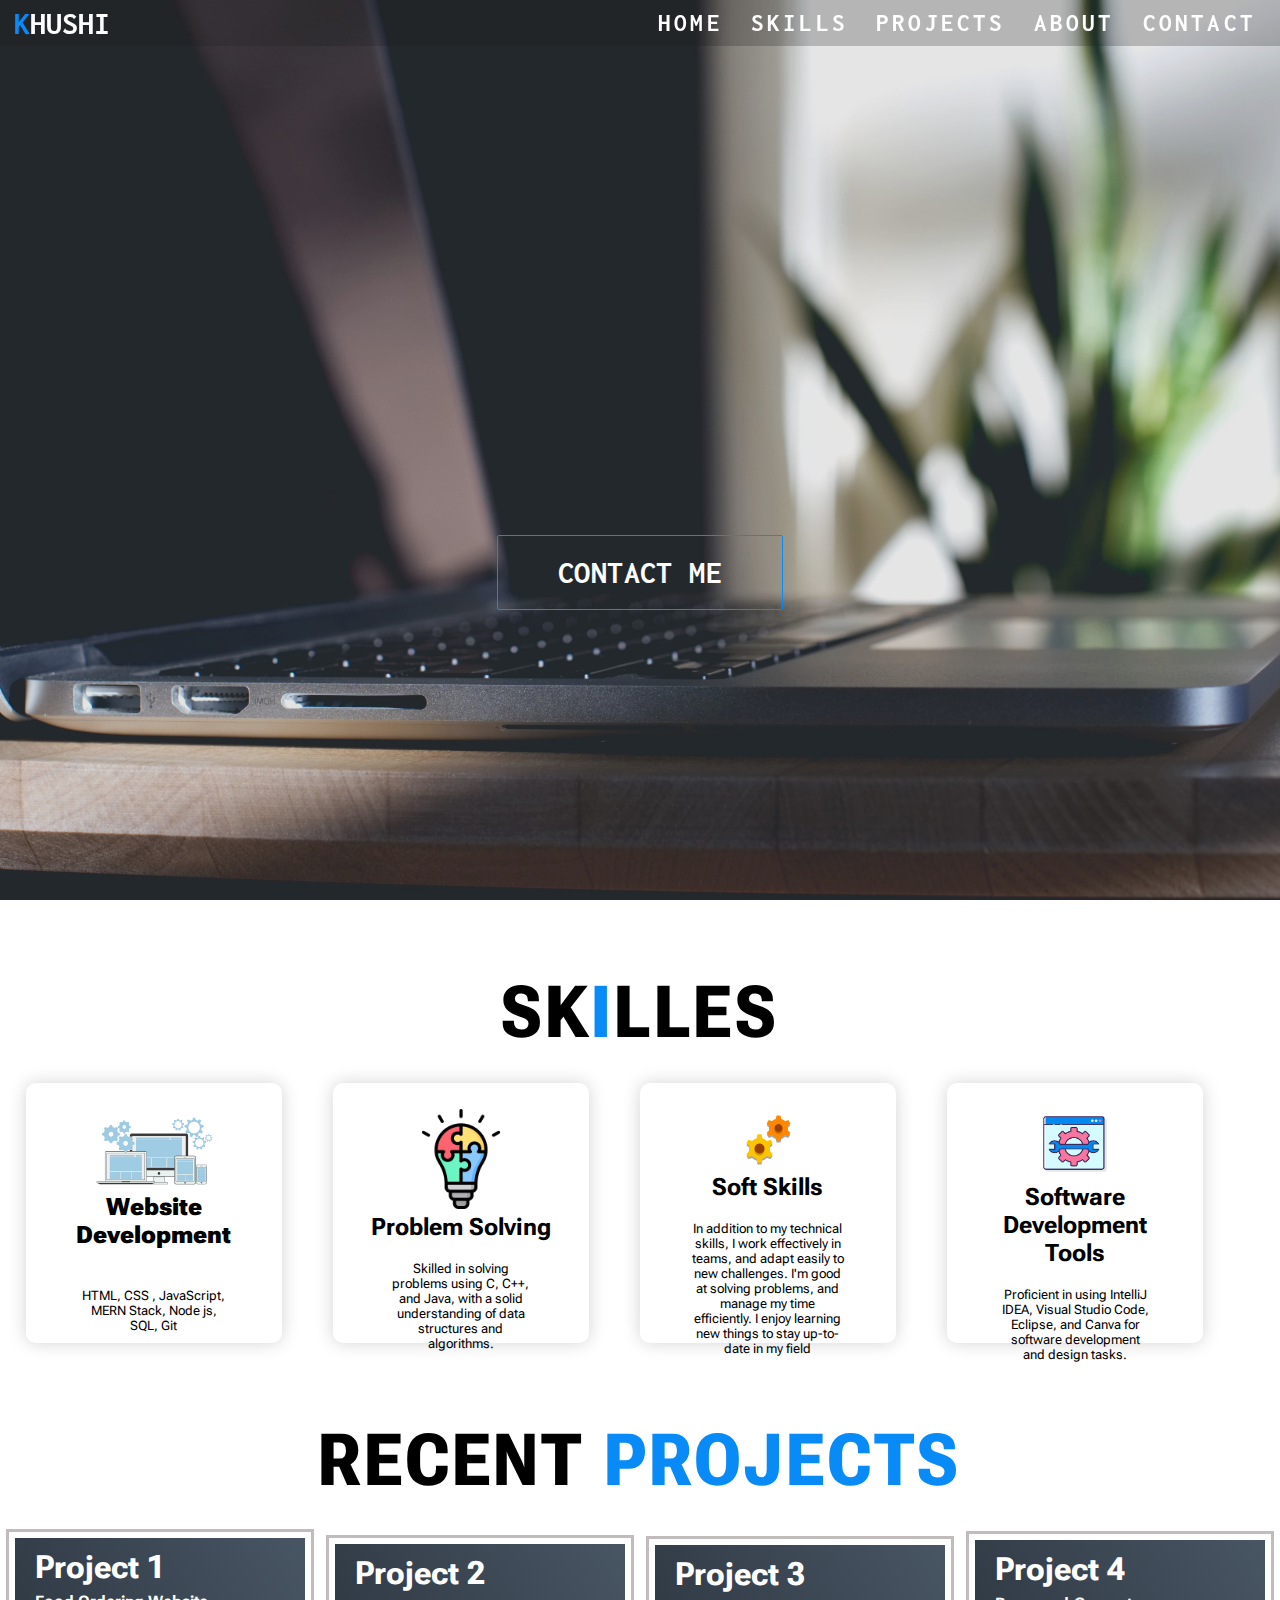
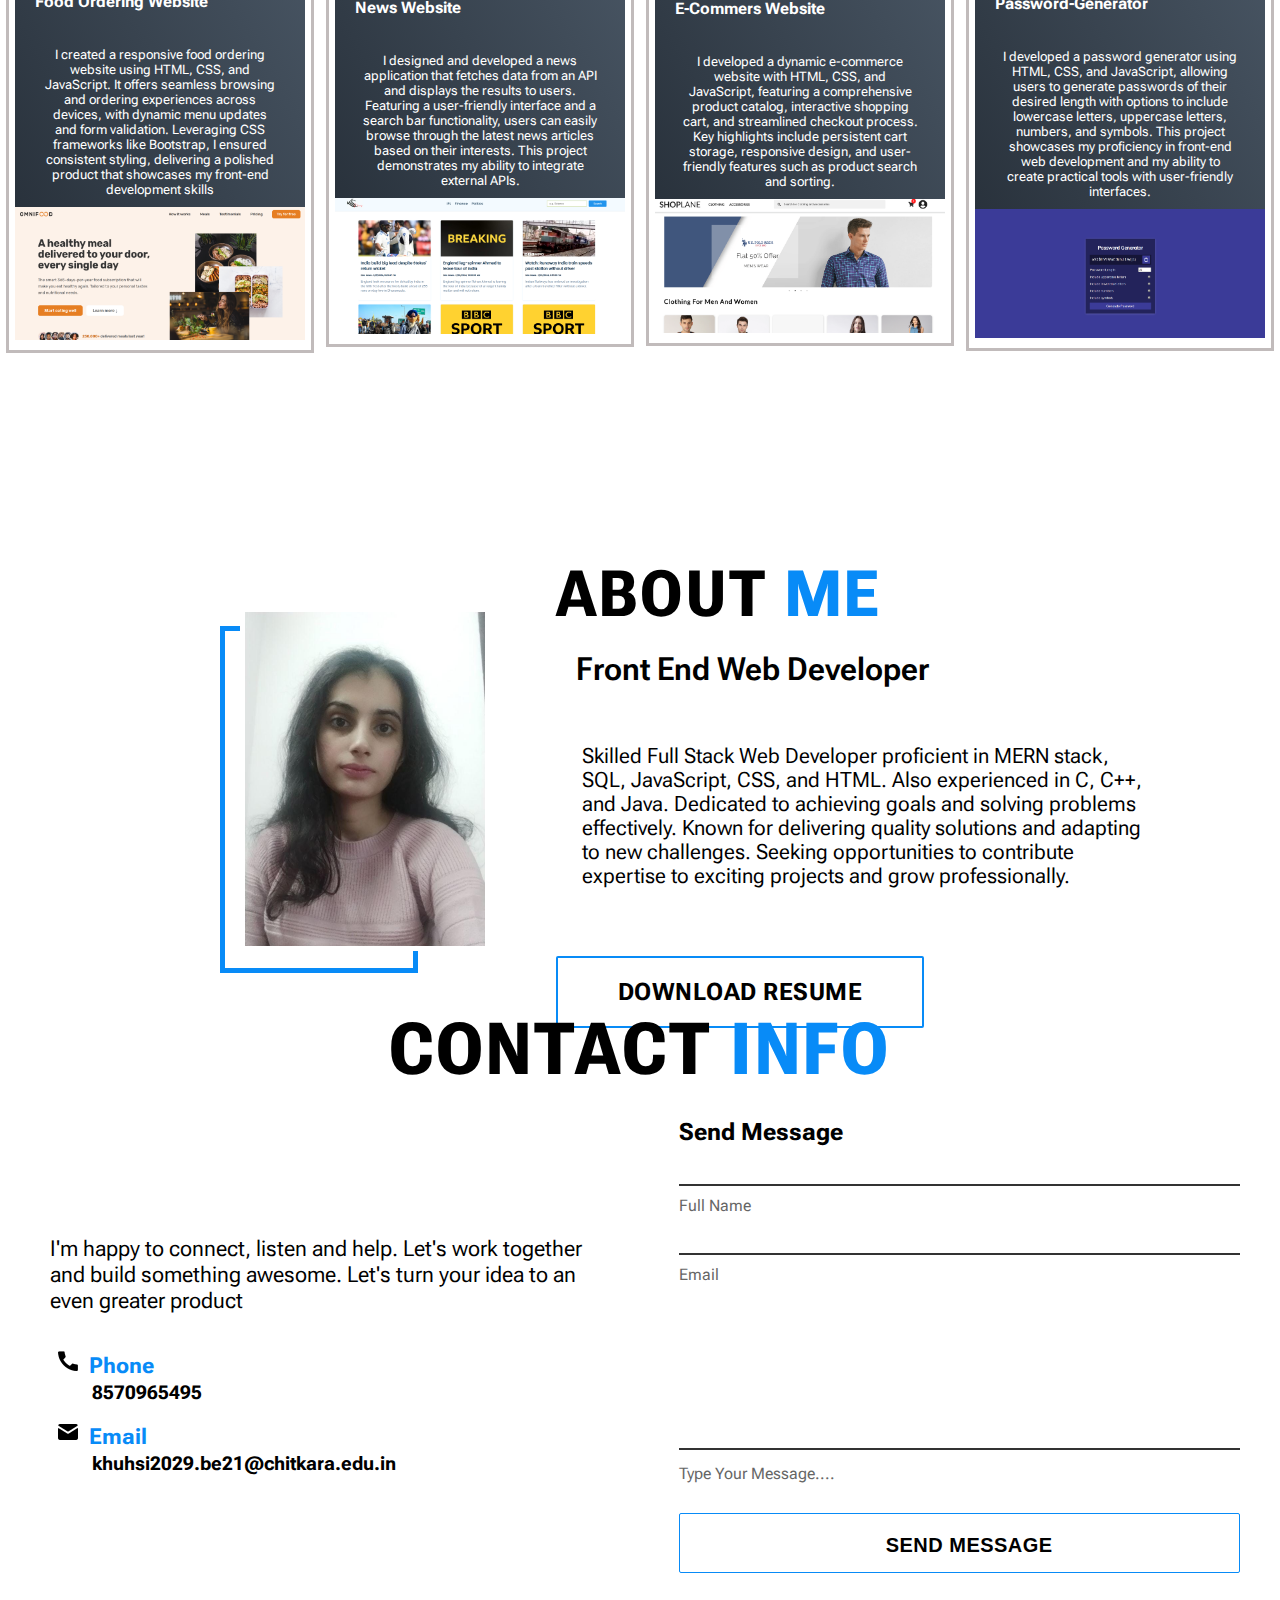
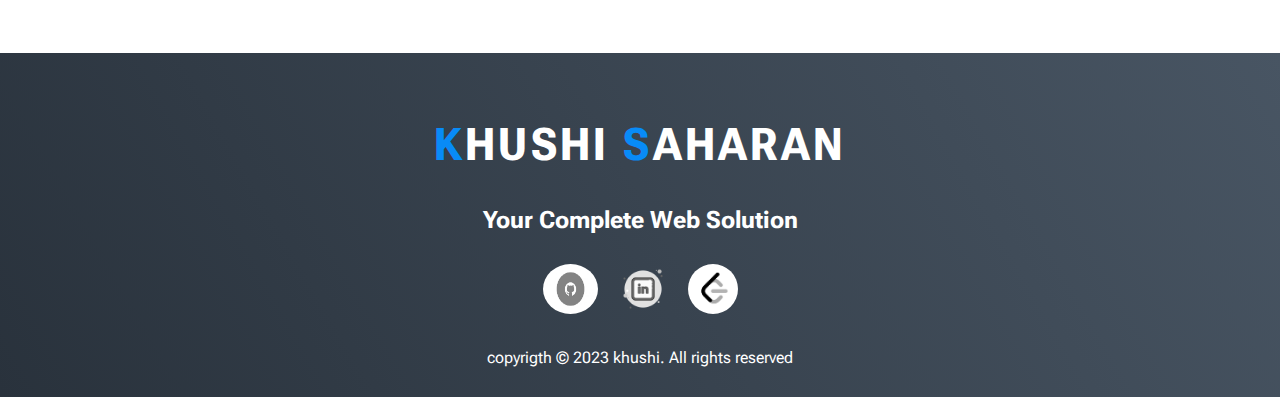
<file: index.html>
<!DOCTYPE html>
<html lang="en">
<head>
    <meta charset="UTF-8">
    <meta name="viewport" content="width=device-width, initial-scale=1.0">
    <title>My Portfolio</title>
    <link rel="stylesheet" href="style.css">
    
</head>
<body>


    <!-- header section -->

    <section id="header">
        <div class="header container">
            <div class="nav-bar">
                <div class="brand">
                    <a href="#home"><h1><span>K</span>HUSHI</h1></a>
                </div>
                <div class="nav-list">
                    <div class="hamburger">
                        <div class="bar"></div>
                    </div>
                    <ul>
                        <li><a href="#home" data-after="Home">Home</a></li>
                        <li><a href="#services" data-after="Services">Skills</a></li>
                        <li><a href="#projects" data-after="Projects">projects</a></li>
                        <li><a href="#about" data-after="About">About</a></li>
                        <li><a href="#contact" data-after="Contact">Contact</a></li>
                    </ul>
                </div>
            </div>
        </div>
    </section>

    <!-- end of header section -->

    <!-- home section -->
    <section id="home">
        <div class="home container">
            <h1>Hello,<span></span> </h1>
            <h1>MY name is Khushi<span></span></h1>
            <a href="#contact" type="button" class="ctl">Contact ME</a>
        </div>
    </section>
    <!-- end of header section -->


    <!-- service section -->

    <section id="services">
        <div class="services container">
            <div class="service_top">
                <h1 class="section-title">Sk<span>i</span>lles</h1>
                <p>
                   Lorem ipsum dolor sit amet consectetur adipisicing elit. 
                   Tenetur tempora nesciunt aut modi corrupti ullam eius 
                   laboriosam soluta accusamus fugiat minus, rerum molestiae 
                   delectus repellendus aspernatur? Consequatur minus ipsa 
                   officia!
                </p>
            </div>
            <div class="service_bottom">
                <div class="service-item">
                    <div class="icon"><img src="images/web_devlop.png" height="80px", width="150px"></div>
                    <h2><b>Website Development</b></h2>
                    <br>
                    <p> 
                        <!-- Design and create responsive and visually appealing websites using HTML, CSS, and JavaScript. -->
                        <!-- Develop custom user interfaces and interactive components to enhance user engagement. -->
                        HTML, CSS , JavaScript, MERN Stack, Node js, SQL, Git
                    </p>
                </div>
                <div class="service-item">
                    <div class="icon"><img src="images/problem_solving.png" height="100px", width="100px"></div>
                    <h2>Problem Solving</h2>
                    <p> 
                        <!-- Offer guidance and expertise on front-end best practices to other developers, designers, or teams -->
                        <!-- C , C++, JAVA -->
                        Skilled in solving problems using C, C++, and Java, with a solid understanding of data structures and algorithms.
                    </p>
                </div>
                <div class="service-item">
                    <div class="icon"><img src="images/services.png"></div>
                    <h2>Soft Skills</h2>
                    <p> 
                        <!-- Ensure that websites and applications work seamlessly across various devices and screen sizes.  -->
                        In addition to my technical skills, I work effectively in teams, and adapt easily to new challenges. I'm good at solving problems, and manage my time efficiently. I enjoy learning new things to stay up-to-date in my field
                    </p>
                </div>
                <div class="service-item">
                    <div class="icon"><img src="images/skill4.png" height="70px", width="70px"></div>
                    <h2>Software Development Tools</h2>
                    <p> 
                        <!-- Create UI/UX designs that are both aesthetically pleasing and user-friendly.
                        Convert design mockups (from tools like Figma, Sketch, or Adobe XD) into functional front-end code. -->
                        <!-- Experienced in using IntelliJ IDEA, Visual Studio Code, and Eclipse for software development -->
                        Proficient in using IntelliJ IDEA, Visual Studio Code, Eclipse, and Canva for software development and design tasks.
                    </p>
                </div>
            </div>
        </div>
    </section>

    <!-- end of service section -->

    <!-- project section -->

    <section id="projects">
        <div class="project container">
            <div class="project-header">
                <h1 class="section-title">Recent <span>Projects</span></h1>
            </div>
            <div class="all-projects">
                <div class="project-item">
                    <div class="project-info">
                        <h1>Project 1</h1>
                        <h2>Food Ordering Website</h2>
                        <p> 
                            I created a responsive food ordering website using HTML, CSS, and JavaScript. It offers seamless browsing and ordering experiences across devices, with dynamic menu updates and form validation. Leveraging CSS frameworks like Bootstrap, I ensured consistent styling, delivering a polished product that showcases my front-end development skills
                            <!-- developed a full-stack blog application using the MERN stack (MongoDB, Express.js, React.js, and Node.js) with user authentication functionality. This project demonstrates my proficiency in building interactive web applications and implementing essential features such as user registration, login/logout, and CRUD operations. -->
                        </p>
                    </div>
                    <div class="project-image">
                        <a href="Omnifood-main/">
                        <img src="images/food_order.png" alt="" height="250px" width="300px">
                        </a>
                    </div>
                </div>
                
                <div class="project-item">
                    <div class="project-info">
                        <h1>Project 2</h1>
                        <h2>News Website</h2>
                        <p> 
                            I designed and developed a news application that fetches data from an API and displays the results to users. Featuring a user-friendly interface and a search bar functionality, users can easily browse through the latest news articles based on their interests. This project demonstrates my ability to integrate external APIs.
                        </p>
                    </div>
                    <div class="project-image">
                        <a href="NEWS_WEBSITE/index.html">
                        <img src="images/newsweb.png" alt="" height="250px" width="300px">
                        </a>
                    </div>
                </div>
                <div class="project-item">
                    <div class="project-info">
                        <h1>Project 3</h1>
                        <h2>E-Commers Website</h2>
                        <p> 
                            I developed a dynamic e-commerce website with HTML, CSS, and JavaScript, featuring a comprehensive product catalog, interactive shopping cart, and streamlined checkout process. Key highlights include persistent cart storage, responsive design, and user-friendly features such as product search and sorting.
                        </p>
                    </div>
                    <div class="project-image">
                        <a href="E-CommerceWebsite-master/index.html">
                        <img src="images/e-commers.png" alt="" height="250px" width="300px">
                        </a>
                    </div>
                </div>
                <div class="project-item">
                    <div class="project-info">
                        <h1>Project 4</h1>
                        <h2>Password-Generator</h2>
                        <p> 
                            I developed a password generator using HTML, CSS, and JavaScript, allowing users to generate passwords of their desired length with options to include lowercase letters, uppercase letters, numbers, and symbols. This project showcases my proficiency in front-end web development and my ability to create practical tools with user-friendly interfaces.
                        </p>
                    </div>
                    <div class="project-image">
                        <a href="Password_generator/index.html">
                        <img src="images/password_generator.png" alt="" height="250px" width="300px">
                        </a>
                    </div>
                </div>
                <!-- <div class="project-item">
                    <div class="project-info">
                        <h1>Project 5</h1>
                        <h2>Project Title</h2>
                        <p> 
                            Lorem ipsum, dolor sit amet consectetur adipisicing elit. Quis, 
                            nemo dolorem voluptates reiciendis, soluta exercitationem deserunt
                            vero dolores autem maiores aliquam beatae, dicta ab est! In vel 
                            dolor, aut nulla amet facilis fugiat non id soluta eos. Aliquam sit 
                            suscipit a reiciendis cupiditate consectetur deleniti iusto veritatis.
                            Id, optio itaque.
                        </p>
                    </div>
                    <div class="project-image">
                        <img src="project_img.jpeg" alt="" height="250px" width="300px">
                    </div>
                </div> -->
            </div>
        </div>
    </section>

    <!-- end of project section -->


    <!-- About ME-->

    <section id="about">
        <div class="about container">
            <div class="col-left">
                <div class="about-img">
                    <img src="images/about_me2.jpg" alt="about me" height="300px" width="200px">
                </div>
            </div>
            <div class="col-right">
                <h1 class="section-title">About<span> Me</span></h1>
                <h2>Front End Web Developer</h2>
                <p>
                    Skilled Full Stack Web Developer proficient in MERN stack, SQL, JavaScript, CSS, and HTML. Also experienced in C, C++, and Java. Dedicated to achieving goals and solving problems effectively. Known for delivering quality solutions and adapting to new challenges. Seeking opportunities to contribute expertise to exciting projects and grow professionally.

                </p>
                <a href="images/khushi-resume.pdf"  download class="ctl">Download Resume</a>
            </div>
        </div>
    </section>


    <!-- END OF ABOUT ME -->


    <!-- start of certificate -->
    <!-- <section id="certificate">
        <div class="certificate container">
            <div class="heading">
                <h1 class="section-title">Certif<span>i</span>cate</h1>
            </div>
            <div class="card">
                <div class="image-content">
                    <img src="" alt="">
                </div>
            </div>
        </div>

    </section> -->
    <!-- end of certificate -->


    <!-- Start of contact info  -->

    <section id="contact">
        <div class="contact container">
            <div>
                <h1 class="section-title">contact<span> info</span></h1>
            </div>
            <div class="contact-container">
                <!-- <div class="contact-item">
                    <div class="icon"><img src="Email.png" alt="" height="100px" width="100px"></div>
                    <div class="contact-info">
                        <h1>Email</h1>
                        <h2>khushi2029.be21@chitkara.edu.in</h2>
                    </div>
                </div>
                <div class="contact-item">
                    <div class="icon"><img src="phone.png" alt="" height="100px" width="100px"></div>
                    <div class="contact-info">
                        <h1>Phone</h1>
                        <h2>8570965495</h2>
                    </div>
                </div>
                <div class="contact-item">
                    <div class="icon"><img src="linkedin.png" alt="" height="100px" width="100px"></div>
                    <div class="contact-info">
                        <h1>Linked In</h1>
                    </div>
                </div> -->
                <!-- <div class="contact-item">
                    <div class="icon"><img src="" alt=""></div>
                    <div class="contact-info">
                        <h1>Instagram</h1>
                        <h2></h2>
                    </div>
                </div> -->

                <div class="contact-left">
                    <p class="p1">I'm happy to connect, listen and help. Let's work together and build something awesome. Let's turn your idea to an even greater product</p>
                    <div class="contact-data">
                    <div class="contact-icon">
                    <img src="images/phone2.png">
                    <h2>Phone</h2>
                    <h3>8570965495</h3>
                    </div>
                    <div class="contact-icon">
                        <img src="images/Email3.png">
                        <h2>Email</h2>
                        <h3>khuhsi2029.be21@chitkara.edu.in</h3>
                    </div>
                    </div>
                </div>
                <div class="contact-right">
                    <div class="contact-form">
                        <form action="https://docs.google.com/forms/d/e/1FAIpQLSfxTUUy5eZmuUvKaBn21-YqumikyZJnQ5HH8EJaMAwesQT3pw/viewform" id="contact-form">
                            <h2>
                                Send Message
                            </h2>
                            <div class="input-box">
                                <input name="entry.1985217167" type="text" required="true">
                                <span>Full Name</span>
                            </div>
                            <div class="input-box">
                                <input name="entry.1608304890" type="email" required="true">
                                <span>Email</span>
                            </div>
                            <div class="input-box">
                                <textarea name="entry.1190313883" id="" cols="30" rows="8" required="true"></textarea>
                                <span>Type Your Message....</span>
                            </div>
                            <button class="ctl" id="mybtn">send Message</button>
                        </form>
                    </div>
                </div>
            </div>
        </div>
    </section>


    <!-- end of contact info -->

    <!--  starting of footer section -->

    <section id="footer">
        <div class="footer container">
            <div class="section-title"><h1><span>K</span>hushi<span> S</span>aharan</h1></div>
            <h2>Your Complete Web Solution</h2>
            <div class="social-icon">
                <div class="social-item">
                    <a href="https://github.com/khushisaharan"><img src="images/github-circle-icon1425.jpg" height="50px" width="55px" id="myid"></a>
                </div>
                <div class="social-item">
                    <a href="https://www.linkedin.com/in/khushi-saharan-051712253/"><img src="images/linkedin.png" height="50px" width="50px"></a>
                </div>
                <div class="social-item">
                    <a href="https://leetcode.com/khushi_saharan/"><img src="images/leetcode.png" height="50px" width="50px" id="myid"></a>
                </div>
                <!-- <div class="social-item">
                    <a href="#"><img src="ffacebook.png"></a>
                </div> -->
            </div>
            <p>copyrigth &copy; 2023 khushi. All rights reserved</p>
        </div>
    </section>

    <!-- end of footer -->
    <script src="index.js"></script>


</body>
</html>
</file>
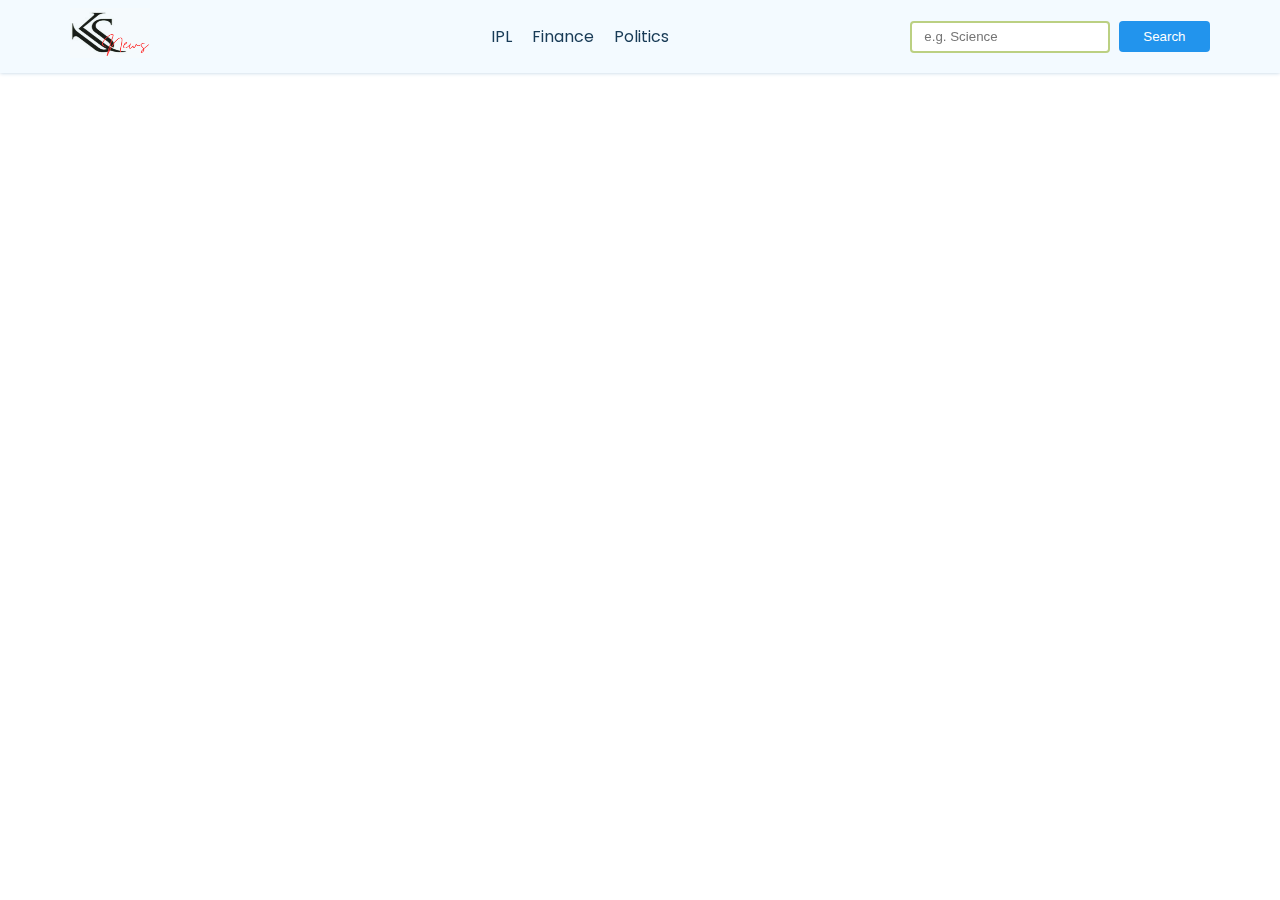
<file: NEWS_WEBSITE/index.html>
<!DOCTYPE html>
<html lang="en">
<head>
    <!-- <meta charset="UTF-8"> -->
    <!-- <meta name="viewport" content="width=device-width, initial-scale=1.0"> -->
    <title>News App</title>
    <link rel="stylesheet" href="index.css">
</head>
<body>
    <nav>
        <div class="main-nav content flex">
            <a href="#">
                <img src="logo3.png" class="company-logo">
            </a>
            <div class="nav-links">
                <ul class="flex">
                   <li class="hover-link nav-item" id="ipl" onclick="onNavItemClick('ipl')">IPL</li>
                   <li class="hover-link nav-item" id="finance" onclick="onNavItemClick('finance')">Finance</li>
                   <li class="hover-link nav-item" id="politics" onclick="onNavItemClick('politics')">Politics</li> 
                </ul>
            </div>
            <div class="search-bar flex">
                <input type="text" class="news-input" placeholder="e.g. Science" id="search-text">
                <button class="search-button" id="search-button">Search</button>
            </div>
        </div>
    </nav>
    <main>
        <div class="cards-container container flex" id="cards-container">
        </div>
    </main>
    <template id="template-news-card">
        <div class="cards">
            <div class="cards-header">
                <img src="https://via.placeholder.com/400x200" alt="news-image" id="news-img">
            </div>
            <div class="card-content">
                <h3 id="news-title">This is the title</h3>
                <h6 class="news-source" id="news-source">End Gadget 26/08/2023</h6>
                <p class="news-desc" id="news-desc">Lorem ipsum dolor sit amet consectetur adipisicing elit. Sint officiis suscipit ipsam molestiae in quis aperiam numquam commodi alias dignissimos.</p>
            </div>
        </div>
    </template>
    <script src="index.js"></script>
</body>
</html>
</file>
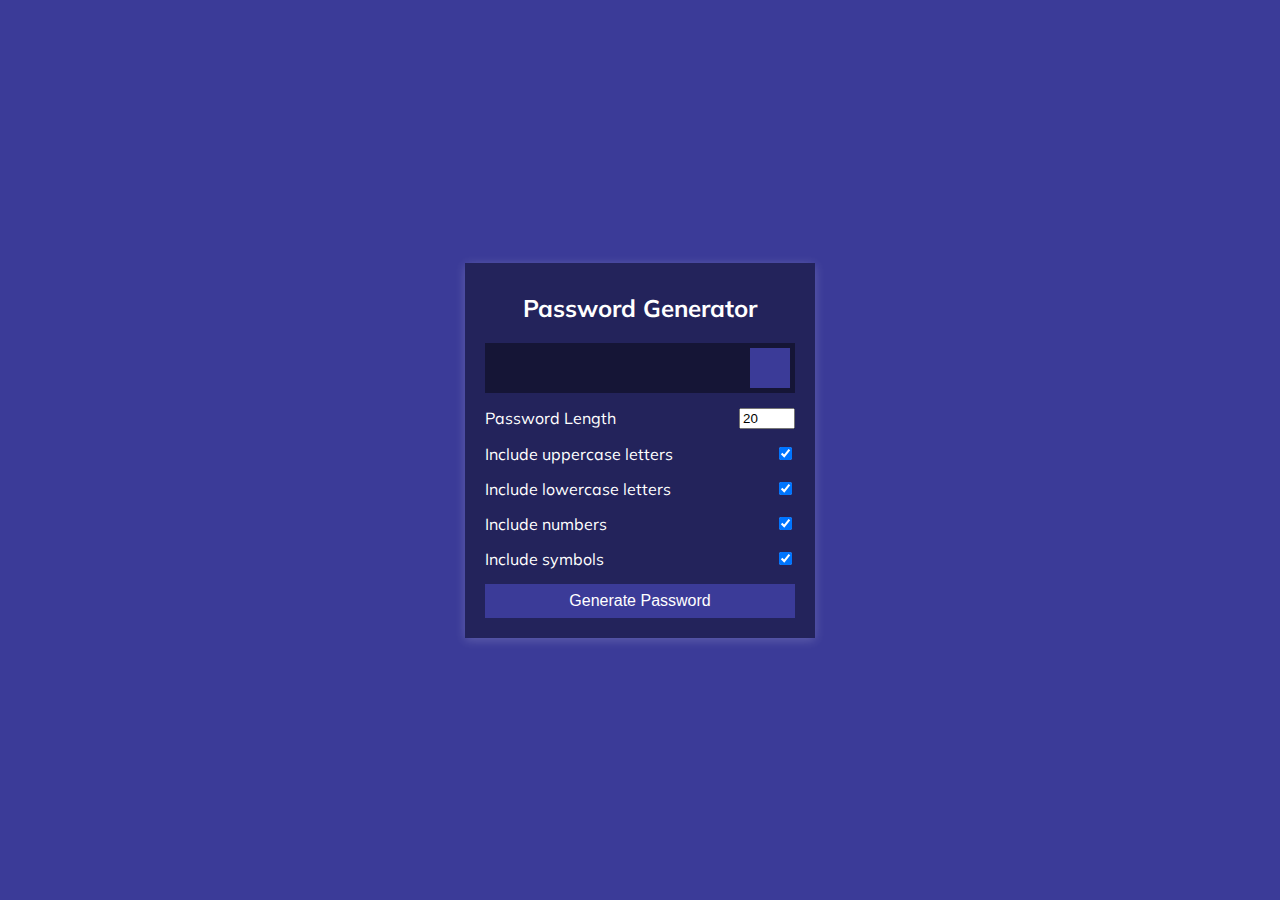
<file: Password_generator/index.html>
<!DOCTYPE html>
<html lang="en">
  <head>
    <meta charset="UTF-8" />
    <meta name="viewport" content="width=device-width, initial-scale=1.0" />
    <link rel="stylesheet" href="https://cdnjs.cloudflare.com/ajax/libs/font-awesome/5.14.0/css/all.min.css" integrity="sha512-1PKOgIY59xJ8Co8+NE6FZ+LOAZKjy+KY8iq0G4B3CyeY6wYHN3yt9PW0XpSriVlkMXe40PTKnXrLnZ9+fkDaog==" crossorigin="anonymous" />
    <link rel="stylesheet" href="style.css" />
    <title>Password Generator</title>
  </head>
  <body>
    <div class="container">
      <h2>Password Generator</h2>
      <div class="result-container">
        <span id="result"></span>
        <button class="btn" id="clipboard">
          <i class="far fa-clipboard"></i>
        </button>
      </div>
      <div class="settings">
        <div class="setting">
          <label>Password Length</label>
          <input type="number" id="length" min="4" max="20" value="20">
        </div>
        <div class="setting">
          <label>Include uppercase letters</label>
          <input type="checkbox" id="uppercase" checked>
        </div>
        <div class="setting">
          <label>Include lowercase letters</label>
          <input type="checkbox" id="lowercase" checked>
        </div>
        <div class="setting">
          <label>Include numbers</label>
          <input type="checkbox" id="numbers" checked>
        </div>
        <div class="setting">
          <label>Include symbols</label>
          <input type="checkbox" id="symbols" checked>
        </div>
      </div>

      <button class="btn btn-large" id="generate">
        Generate Password
      </button>
    </div>
    <script src="script.js"></script>
  </body>
</html>
</file>
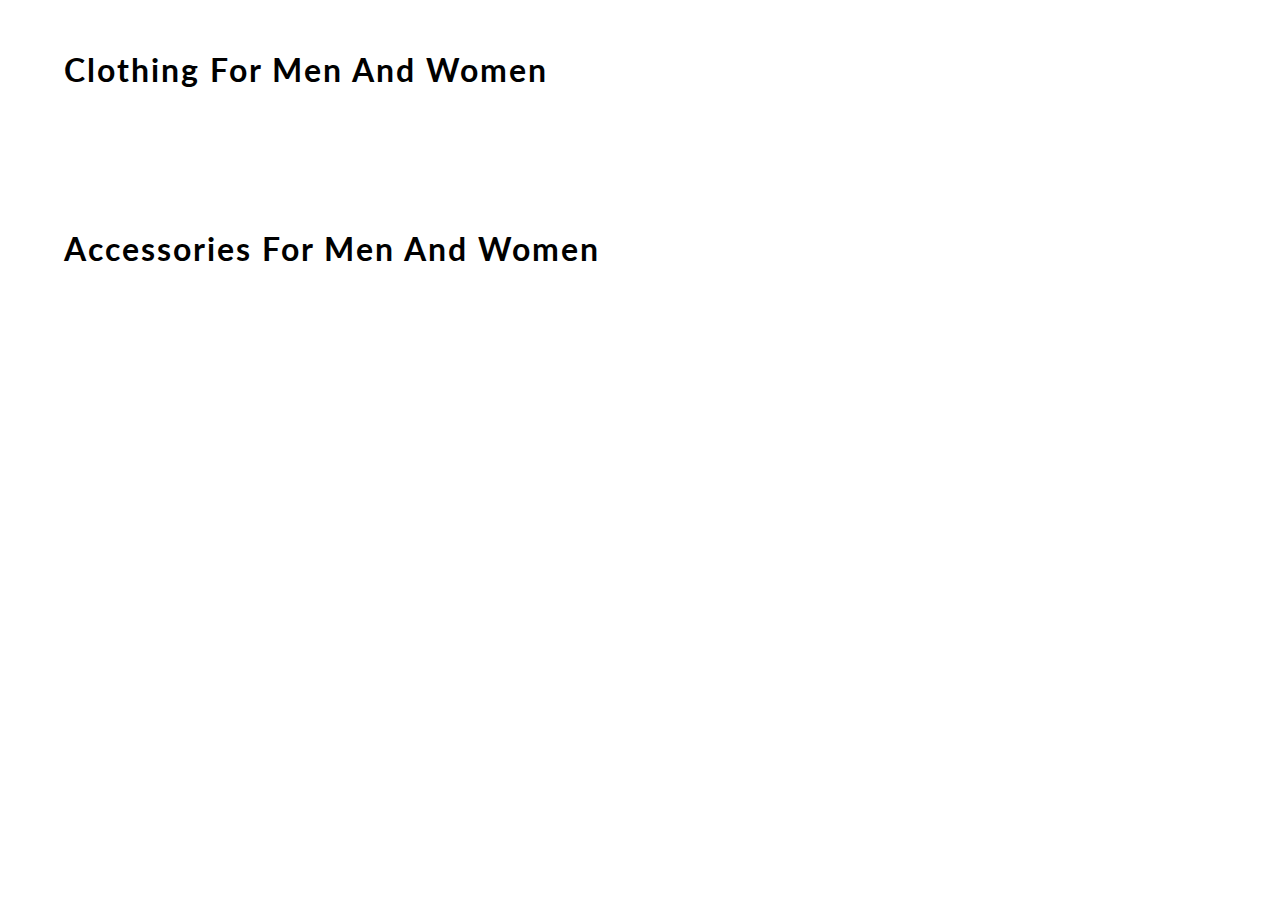
<file: E-CommerceWebsite-master/content.html>
<!DOCTYPE html>
<html lang="en">
<head>
    <meta charset="UTF-8">
    <meta name="viewport" content="width=device-width, initial-scale=1.0">
    <meta http-equiv="X-UA-Compatible" content="ie=edge">
    <title> CONTENT | E-COMMERCE WEBSITE BY EDYODA </title>
    <link href="https://fonts.googleapis.com/css?family=Lato&display=swap" rel="stylesheet">
    <!-- favicon -->
    <link rel="icon" href="https://yt3.ggpht.com/a/AGF-l78km1YyNXmF0r3-0CycCA0HLA_i6zYn_8NZEg=s900-c-k-c0xffffffff-no-rj-mo" type="image/gif" sizes="16x16">

    <link rel="stylesheet" href="css/content.css">

</head>
<body>
    <div id="mainContainer">

        <h1> clothing for men and women </h1>
        <div id="containerClothing">
            <!-- JS rendered code -->
        </div>

        <h1> accessories for men and women </h1>
        <div id="containerAccessories">
            <!-- JS rendered code -->
        </div>
    </div>
</body>
<script src="content.js"></script>
</html>
</file>
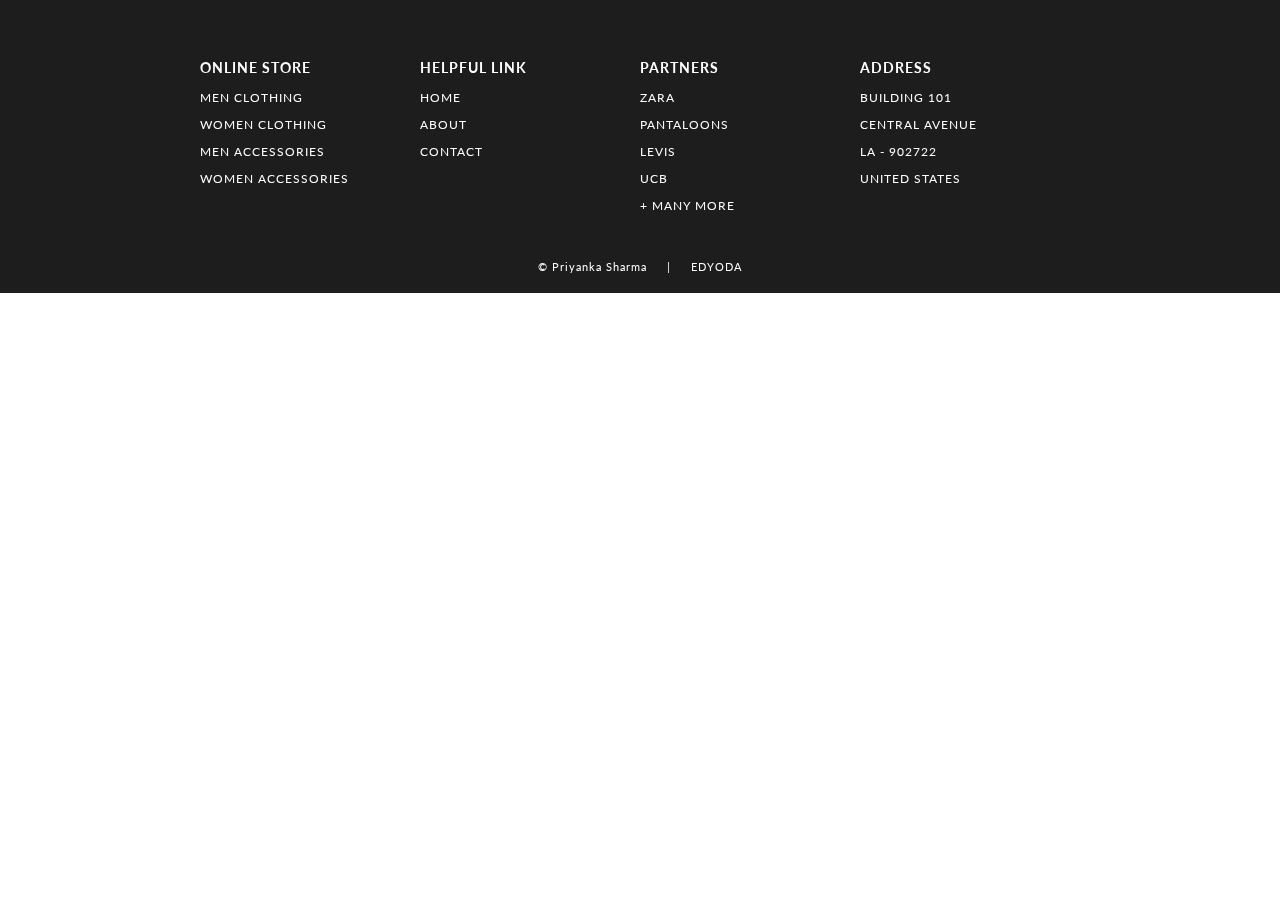
<file: E-CommerceWebsite-master/footer.html>
<!DOCTYPE html>
<html lang="en">
<head>
    <meta charset="UTF-8">
    <meta name="viewport" content="width=device-width, initial-scale=1.0">
    <meta http-equiv="X-UA-Compatible" content="ie=edge">
    <title> FOOTER | E-COMMERCE WEBSITE BY EDYODA </title>
    <!-- EXTERNAL LINKS -->
    <link href="https://fonts.googleapis.com/css?family=Source+Sans+Pro:300,400" rel="stylesheet">
    <link href="https://fonts.googleapis.com/css?family=Lato&display=swap" rel="stylesheet">
    <link rel="stylesheet" href="css/footer.css">
</head>

<body>
    <footer>
        <section>    
            <div id="containerFooter">
                
                <div id="webFooter">
                    <h3> online store </h3>
                    <p> men clothing </p>
                    <p> women clothing </p>
                    <p> men accessories </p>
                    <p> women accessories </p>
                </div>
                <div id="webFooter">
                    <h3> helpful link </h3>
                    <p> home </p>
                    <p> about </p>
                    <p> contact </p>
                </div>
                <div id="webFooter">
                    <h3> partners </h3>
                    <p> zara </p>
                    <p> pantaloons </p>
                    <p> levis </p>
                    <p> ucb </p>
                    <p> + many more </p>
                </div>
                <div id="webFooter">
                    <h3> address </h3>
                    <p> building 101 </p>
                    <p> central avenue </p>
                    <p> la - 902722 </p>
                    <p> united states </p>
                </div>
            </div>
            <div id="credit"><a href="https://linkedin.com/in/priyanka-sharma-b79401142"> © Priyanka Sharma </a> &nbsp&nbsp&nbsp | &nbsp&nbsp&nbsp <a href="https://www.edyoda.com/" target="_blank"> EDYODA </a></div>
        </section>

    </footer>

</body>
</html>
</file>
<file: style.css>
@import url('https://fonts.googleapis.com/css2?family=Edu+SA+Beginner&family=Inconsolata&family=Pacifico&family=Shadows+Into+Light&family=Signika:wght@600&display=swap');
@import url('https://fonts.googleapis.com/css2?family=Edu+SA+Beginner&family=Inconsolata&family=Montserrat:ital,wght@1,300&family=Pacifico&family=Shadows+Into+Light&family=Signika:wght@600&display=swap');
  @import url('https://fonts.googleapis.com/css2?family=Edu+SA+Beginner&family=Inconsolata&family=Montserrat:ital,wght@1,300&family=Pacifico&family=Roboto+Flex:opsz,wght@8..144,200&family=Shadows+Into+Light&family=Signika:wght@600&display=swap');
*{
    margin: 0px;
    padding: 0px;
    box-sizing: border-box;
 }
 
 /* body{ */
    /* background-color: rgb(210, 227, 243); */
/* } */
html{
    font-family: Inconsolata;
}


.container{
    display: flex;
    flex-direction: column;
    height: 100vh;
    width: auto;
    /* border: 2px solid black; */
    align-items: center;
    justify-content: center;
}


/* header section */

.brand h1{
    font-size: 2rem;
    color: white;
}
.brand a{
    text-decoration: none;
}
.brand span{
    color: rgb(8, 139, 247);

}

#header{
    position: fixed;
    z-index: 1000;
    left: 0;
    top: 0;
    height: auto;
    width: 100%;
    /* border: 3px solid sandybrown; */
    transition: 0.3s ease background-color;
}

#header .header{
    /* border: 3px solid white; */
    height: auto;
    /* margin-top: 0px; */
    background-color: rgba(31,30,30,0.24);
}

.header .nav-bar{
    display: flex;
    flex-direction: row;
    align-items: center;
    /* border: 3px solid greenyellow; */
    justify-content: space-between;
    width: 100%;
    height:100%;
    max-width: 1300px;
    padding:0 14px;
}

#header  .nav-list ul{
    list-style: none;
    position: absolute;
    background-color: rgb(31,30,30);
    width: 100vw;
    height: 100vh;
    left: 100%;
    top: 0;
    display: flex;
    flex-direction: column;
    justify-content: center;
    align-items: center;
    z-index: 1;
    transition: 0.5s ease left;

}

#header  .nav-list ul.active{
    left: 0;
}


#header  .nav-list ul a{
    font-size: 2.5rem;
    font-weight: 700;
    letter-spacing: .2rem;
    text-decoration: none;
    color: white;
    text-transform: uppercase;
    padding: 20px;
    display: block;

    /* left: 100%; */
}

#header  .nav-list ul a:hover{
    color: rgb(8, 139, 247);

}

#header  .nav-list ul a:after{
    content: attr(data-after);
    position: absolute;
    top:50%;
    left:50%;
    transform: translate(-50%, -50%) scale(0);
    color: rgba(240,248,255,0.1);
    font-size: 6rem;
    letter-spacing: 15px;
    z-index: -1;
    transition: .3s ease-in-out letter-spacing;

}

#header  .nav-list ul li:hover a::after{
    transform: translate(-50%, -50%) scale(1);
    /* letter-spacing: 15px;
    transition: .6s ease letter-spacing; */
    letter-spacing: initial;

}

#header .hamburger{
    position: relative;
    height: 60px;
    width: 60px;
    z-index:100;
    display: inline-block;
    border:  3px solid white;
    border-radius: 50%;
    display: flex;
    align-items: center;
    margin: 10px;
    cursor: pointer;
    transform: scale(.7);
}

#header .hamburger::after{
    position: absolute;
    content: "";
    height: 100%;
    width: 100%;
    border-radius: 50%;
    border: 1px solid white;
    margin-left: 0.2px;
    animation: hamburger 1s ease infinite;
}

#header .hamburger .bar{
    height: 2px;
    width: 30px;
    position: relative;
    background-color: white;
    z-index: -1;
    margin-left: 12px;
}

#header .hamburger .bar::after,
#header .hamburger .bar::before{
    content: "";
    position: absolute;
    height: 100%;
    width: 100%;
    left: 0;
    transition: .3s ease;
    background-color: white;
    transition-property: top , bottom;
}

#header .hamburger .bar::after{
    top:8px;
}

#header .hamburger .bar::before{
    bottom: 8px;
}


#header .hamburger.active .bar::before{
    /* top: 0; */
    bottom: 0;
}
#header .hamburger.active .bar::after{
    top: 0;
    /* bottom: 0; */
}








/* home section */

#home{
    background-image: url(home4.jpeg);
    background-size: cover;
    background-position: center;
    position: relative;
    z-index: 1;
    margin-bottom: 70px;
}

#home::after{
    content: "";
    position: absolute;
    left:0;
    top: 0;
    height: 100%;
    width: 100%;
    background-color: black;
    opacity: 0.1;
    z-index: -1;

}

#home h1{
    display: block;
    width: fit-content;
    font-size: 2rem;
    position: relative;
    color: transparent;
    animation: text_reveal 0.5s ease-in-out forwards;
    animation-delay: 1.5s;
}

#home h1:nth-child(1){
    animation-delay: 1.5s;
}
#home h1:nth-child(2){
    animation-delay: 2.5s;
}

#home h1 span{
    position: absolute;
    top: 0;
    left: 0;
    height: 100%;
    width: 0;
    background-color: rgb(8, 139, 247);
    animation: text_box 1s ease-in-out;
    animation-delay: 0.5s;
}

#home h1:nth-child(1) span{
    animation-delay: 1s;
}

#home h1:nth-child(2) span{
    animation-delay: 2s;
}


 .ctl{
    display: inline-block;
    padding: 6px 25px;
    color: white;
    border: 1px solid rgb(8, 139, 247);
    background-color: transparent;
    font-size: 1.2rem;
    text-transform: uppercase;
    letter-spacing: .03rem;
    margin-top: 30px;
    text-decoration: none;
    font-weight: bold;
    transition: .7s ease;
    transition-property: background-color;
    border-radius: 2px;

}

.ctl:hover{
    color: whitesmoke;
    background-color: rgb(8, 139, 247);
}
/* end of home section */

/* start of service section */


#services{
    /* font-family: 'Edu SA Beginner', cursive;
font-family: 'Inconsolata', monospace;
font-family: 'Montserrat', sans-serif;
font-family: 'Pacifico', cursive;
font-family: 'Shadows Into Light', cursive;
font-family: 'Signika', sans-serif; */

font-family: Roboto Flex;
}

#services .services{
    text-align: center;
    max-width: 1500px;
    margin: 0 auto;
    padding: 100px auto;
    height: auto;
}
/*.service_top{
    margin-top: 400px;
    margin-bottom: 20px;
} */

.section-title{
    text-transform: uppercase;
    font-size: 2.6rem;
    font-weight: 600;
    letter-spacing: .2rem;
    font-weight: bolder;
}

.section-title span{
    color: rgb(8, 139, 247);
}

#services .service_top p{
    font-size: 18px;
    margin: 10px;
    /* font-weight: 100; */
    margin-bottom: 30px;
}

#services .service_bottom{
    display: flex;
    flex-direction: column;
    flex-wrap: wrap;
    /* justify-content: center; */
    align-items: center;
    /* border: 2px solid palegreen;/ */
    margin-top: -80px;
}

#services .service-item{
    width: 80%;
    height: 260px;
    /* border: 1px solid black; */
    margin: 20px;
    padding: 26px;
    /* background: url(services3.jpg); */
    /* background-position: center;
    background-repeat: no-repeat;
    background-size: cover; */
    border-radius: 10px;
    position: relative;
    z-index: 1;
    /* font-size: 1rem; */
    border: 2px;
    box-shadow: 0px 0px 18px 0 #0000002c;
    
}

#services .service-item::after {
    content: "";
    position: absolute;
    top: 0;
    left: 0;
    height: 100%;
    width: 100%;
    /* background-image: linear-gradient(60deg , rgba(23, 25, 41, 0.625) 0%, rgba(20, 19, 21, 0.245) 100% ); */
    opacity: .9;
    /* background-color: blueviolet; */
    z-index: -1;
}

#services .service-item:hover{
    box-shadow: 0px 0px 5px 2px #0000002c;
    transition: 0.3s ease-in box-shadow;
}

#services .service-item p{
    font-size: .9rem;
    margin-top: 10px;
    margin-bottom: 10px;
    color:black;
    /* font-weight:600; */
    padding: 10px 6px;
    font-size: 0.8rem;
}

#services .service-item h2{
    /* color:#052447; */

    font-weight: bolder;
}



/* end of service section */

/* project section started */

.project{
    height: auto;
}
#projects{
    font-family: Roboto Flex;
}
#projects .project{
    text-align: center;
    margin-top: 50px;
}

#projects .project .project-header h1{
    /* font-weight: 400; */
    margin-bottom: 20px;
}

#projects .project .all-projects{
    display: flex;
    flex-direction: column;
    align-items: center;
    justify-content: center;
}

#projects .project .project-item{
    /* border: 2px solid paleturquoise; */
    width: 85%;
    margin: 6px;
    padding: 6px;
    overflow: hidden;
    text-align: center;
    /* border-radius: 20px; */
    border:3px solid rgb(193, 187, 187);

}

#projects .project .project-image{
    /* width: 100%; */
    margin: 0px;
    padding: 0px;
    flex-basis: 50%;
    overflow: hidden;
    position: relative;
}
#projects .project .project-item img{
    width: 100%;
    height: 100%;
}
/* 
#projects .project .project-image::after{
    content: "";
    position: absolute;
    top:0;
    left: 0;
    width: 100%;
    height: 100%;
    opacity: 0.4;
    /* background-color: black; */
    /* background-image: linear-gradient(60deg, #4e5d6f 0%, #a7cef7 100%); */

#projects .project .project-item .project-info p{
    /* font-weight:550; */
    padding: 10px 6px;
    margin-bottom: 20px;
    font-size: 0.8rem;

}
#projects .project .project-item .project-info{
    color: white;
    margin-bottom: -20px;
    /* background-image: linear-gradient(60deg, #4e5d6f 0%, #a7cef7 100%); */
    background-image: linear-gradient(60deg, #29323c 0%, #485563 100%);
}
#projects .project .project-item .project-info h1{
    padding: 10px 0px 0px 20px;
    font-size: 2rem;
    text-align: left;
    /* font-weight: 500; */
}
#projects .project .project-item .project-info h2{
    padding: 6px 20px;
    font-size: 1rem;
    text-align: left;
    /* font-weight: 500; */
}

#projects .project-image img{
    transition: .3s ease-in transform;
}

#projects:hover .project-image img{
    transform: scale(1.1);
}


/* project section ended */


/* about me section stared */

#about{
    font-family: Roboto Flex;
    /* margin-top: 25px; */
    /* border: 2px solid crimson; */
    /* margin-top: -120px; */
    height: 900px;
    margin-top: 90px;
}

#about .about{
    display: flex;
    flex-direction: column-reverse;
    text-align: center;
    justify-content: center;
    max-width: 1200px;
    align-items: center;
}

#about .col-left{
    width: 250px;
    height: 360px;
}

#about .col-right h2{
    padding: 18px 20px;
    font-size: 1.1rem;
    text-align: center;
    font-weight: 600;

}
#about .col-right p{
    padding: 18px 6px;
    font-size: 1rem;
    color: black;
}

#about .about .ctl{
    color:black;
    margin-bottom: 20px;
    /* margin-top: -0.3px; */
    border: 2px solid  rgb(8, 139, 247);
    margin-bottom: 30px;
}

#about .about .ctl:hover{
    color: white;
}
#about .col-left .about-img{
    position: relative;
    /* margin: 16px 20px; */
    /* border: 2px solid white; */
}
#about .col-left .about-img img{
    border: 5px solid white;
}

#about .col-left .about-img::after{
    content: "";
    position: absolute;
    left: -2px;
    top:19px;
    height: 97%;
    width: 75%;
    /* background-color: #4e5d6f; */
    border: 5px solid rgb(8, 139, 247);
    z-index: -1;

}


/* about me section ended */

/* contact section start */

#contact{
    font-family: Roboto Flex;
    /* border: 2px solid palegreen; */
    margin-top: -18rem;
    margin-bottom: 30px
}

#contact .contact{
    display: flex;
    margin-top: 150px;
    height: auto;
    /* border: 2px solid darkcyan; */
}

/* #contact .contact .section-title{
    font-weight: 500;
} */

#contact .contact-container{
    display: flex;
    flex-direction: column;
    align-items: center;
    /* justify-content: center; */
    width: 100%;
    /* border: 2px solid orangered; */

}
#contact .contact-left{
    /* border:  5px solid pink; */
    margin: 20px;
    padding: 10px;
    margin-bottom: 5px;
    /* display: inline; */
}
#contact .contact-left h2{
    color: rgb(8, 139, 247);
    font-size: 1.4rem;
    display: inline;
    padding: 5px;
}
#contact .contact-left img{
    display: inline-block;
}
#contact .contact-left p{
    color: black;
}
#contact .contact-left .contact-data{
    /* border: 2px solid black; */
    display: flex;
    flex-direction: column;
    margin: 10px;
    padding: 10px;
    /* text-align: center; */

}
#contact .contact-left .contact-data h3{
    padding-bottom: 50px;
    padding: 4px;
    padding-left: 36px;
}
#contact .contact-left .contact-data .contact-icon{
    margin: 6px;
    /* border: 3px solid black; */
}
#contact .contact-right{
    /* border: 3px solid blue; */
    margin: 20px;
    margin-top: 6px;
    padding: 20px;
}
#contact .contact-right .input-box input, #contact .contact-right .input-box textarea{
    width: 100%;
    padding: 5px 0;
    font-size: 16px;
    margin: 10px 0;
    border: none;
    border-bottom:  2px solid #333;
    outline: none;
    resize: none;
    /* border:  10px  solid green; */
}
#contact .contact-right .input-box span{
    position: relative;
    left: 0px;
    padding: 5px 0;
    font-size: 16px;
    pointer-events: none;
    transition: 0.5s;
    color:  #666;
}

#contact .contact-right .input-box input:focus ~ span, #contact .contact-right .input-box textarea:focus ~ span{
    color: rgb(8, 139, 247);
    font-size: 12px;
    transform: translateY(-20px);
}


/* #contact .contact-container .contact-item{
    width: 80%;
    padding: 20px;
    text-align:center;
    justify-content: center;
    margin: 30px;
    border-radius: 10px;
    padding: 30px;
    align-items: center;
    box-shadow: 0px 0px 18px 0 #0000002c;

}

#contact .contact-container .contact-item:hover{
    box-shadow: 0px 0px 5px 2px #0000002c;
    transition: 0.3s ease-in box-shadow;
}

#contact .contact-container .contact-item h2{
    font-size: large;
    font-weight: 500;
}
#contact .contact-container .contact-item h1{
    font-weight: 500px;
    margin-bottom: 5px;
} */



/* contact section End */


/* footer start */

#footer{
    font-family: Roboto Flex;
    background-image: linear-gradient(60deg, #29323c 0%, #485563 100%);
}

#footer .footer{
    display: flex;
    flex-direction: column;
    padding-bottom: 10px;
    padding-top: 50px;
    height: auto;
}

#footer h1{
    color: white;
    font-size: 45px;
    margin: 15px;
}
#footer h2,p{
    color: white;
    margin: 20px;
}

#footer .social-icon{
    display: flex;
    flex-direction: row;
    justify-content: space-between;
    
}
#footer .social-icon img{
    margin: 10px;
    filter: grayscale(1);
}
#footer .social-icon img:hover{
    filter: grayscale(0);
}



/* footer end */


/*key frames  */

@keyframes text_box{
    50%{
        left: 0;
        width: 100%;
    }
    100%{
        width: 0;
        left: 100%;
    }
}


@keyframes text_reveal {
    100%{
        color: white;
    }
}

@keyframes hamburger {
    0%{
       opacity: 1;
       transform: scale(1); 
    }
    100%{
        opacity: 1;
        transform: scale(1.3);
    }
    
}


/* end of key frams */

/*  media query for tablet*/

@media screen and (min-width:770px){
    .ctl{
        font-size: 2rem;
        padding: 20px 60px;
    }
    #home .home h1{
        font-size: 4rem;
        margin: 20px;
    }
    .section-title{
        font-size: 4.5rem;
    }

    /* sevice section */
    #services .service_bottom{
        flex-direction: row;
    }
    #services .service_bottom .service-item{
        width: 45%;
        flex-direction: row;
        margin: 2%;
    }
    /* end of service section */
    /* about section */

    #about{
        margin-top: -0.1rem;
    }
    #about .about{
        flex-direction: row;
    }

    #about .col-left{
        width: 600px;
        height: 400px;
        padding-left: 20%;
        /* border: 2px solid orange; */
    }

    #about .col-left .about-img::after{
        left: -20px;
    }

    #about .col-left .about-img img{
        height: 100%;
        width: 250px;
    }
    #about .col-right{
        text-align: left;
        padding: 30px;
        font-size: 2rem;
    }

    #about .col-right h1{
        font-size: 1.8em;
    }
    #about .col-right h2{
        padding: 18px 20px;
        font-size: 1.2rem;
        text-align: left;
        font-weight: 600;
    
    }
    #about .col-right .ctl{
        font-size: 0.6rem;
    }
    #about .col-right{
        margin-left: 3%;
    }
    /* end of about section */

    /* contact us starting*/
    #contact .contact-container{
        flex-direction: row;
        margin-bottom: 10px;
        width: auto;
    }
    #contact{
        margin-top: -25rem;
    }
    #contact .contact-container .contact-item{
        display: flex;
        flex-direction: column;
        width: auto;
        width: 13rem;
        flex-wrap: wrap;
    }

    #contact .contact-right,.contact-left{
        width: 50%;
    }
    #contact .contact-left p{
        font-size: 1.4rem;
    }


    /* end of contact us */

    /* projects */
    #projects .project .all-projects{
        flex-direction: row;
    }
    #projects .project .all-projects .project-item{
        width: 100%;
        /* margin: 4%; */
    }
    #contact .contact-right{
        
    }
    
}

/* end of media query */

/* for desktop */

@media screen and (min-width:1200px){
    #services .service_bottom .service-item{
        width: 20%;
        flex-direction: row;
    }

    #header .hamburger{
        display: none;
    }
    #header .nav-list ul{
        position: initial;
        display: block;
        height: auto;
        width: fit-content;
        background-color: transparent;
    }
    #header .nav-list ul a{
        padding: 10px;
        font-size: 25px;
    }
    #header .nav-list ul li{
        display: inline-block;
    }

    #header .nav-list ul a::after{
        display: none;
    }

    #about .about{
        text-align: center;
        justify-content: center;
        align-items: center;
    }

    #about .about .col-right h1{
        font-size: 4rem;
    }
    #about .about .col-right h2{
        font-size: 2rem;
    }

    #about .about .col-right p{
        font-size: 1.3rem;
    }
    #about .about .ctl{
        font-size: 1.5rem;
        font-weight: 700;
    }
    #mybtn{
        width: 100%;
        font-size: 20px;
        text-align: center;
        padding-left: 24px;
        padding-right: 5px;
        height: 60px;

    }

}

#mybtn{
    color: black;
}

/* end of desktop */


#myid{
    border-radius: 50%;
    /* height: 20px; */
}
</file>
<file: NEWS_WEBSITE/index.css>
@import url('https://fonts.googleapis.com/css2?family=Edu+SA+Beginner&family=Inconsolata&family=Montserrat:ital,wght@1,300&family=Pacifico&family=Poppins:wght@500&family=Roboto+Flex:opsz,wght@8..144,200&family=Shadows+Into+Light&family=Signika:wght@600&display=swap');

*{
    margin: 0;
    padding: 0;
    box-sizing: border-box;
}


:root{
    --primary-text-color:#183b56;
    --secondry-text-color:#577592;
    --accent-color:#2294ed;
    --accent-color-dark:#1d69a3;
    --padding-inline-section:20px;
}

body{
    font-family: "Poppins", "sans-serif";
    color: var(--primary-text-color);
}

p{
    font-family: "Roboto" , sans-serif;
    color: var(--secondry-text-color);
    line-height: 1.4rem;
}

a{
    text-decoration: none;
}
ul{
    list-style: none;
}
.flex{
    display: flex;
    align-items: center;
}

.container{
    max-width: 1180px;
    margin-inline: auto;
    overflow: hidden;
}
nav{
    background-color: #f3faff;
    box-shadow: 0 0 4px #bbd0e2;
    position: fixed;
    top: 0;
    z-index: 99;
    left: 0;
    right: 0;

}

.main-nav{
    justify-content: space-around;
    padding: 8px 0;
}

.company-logo{
    width: 80px;
    height: 50px;
    /* margin-bottom: 0px; */
    /* border: 3px solid ; */
    /* margin-left: -100px; */

}

.nav-links ul{
    gap:20px;
    margin-left: 200px;
    cursor: pointer;
}

.nav-links ul li:hover{
    color: var(--secondry-text-color);
}

.nav-links ul li:active{
    color: red;
}

.nav-item.active{
   color: var(--accent-color); 
}

.search-bar{
    height: 32px;
    gap:9px;
    margin-left: 100px;

}

.news-input{
    width: 200px;
    height: 100%;
    padding-inline: 12px;
    border-radius: 4px;
    border: 2px solid #bbd082;
    font-family: "Roboto" , sans-serif;
    /* border: none; */
}

.news-input:focus {
    border-color: var(--accent-color);
}


.search-button{
    background-color: var(--accent-color);
    color: white;
    padding: 8px 24px;
    border: none;
    border-radius: 4px;
    cursor: pointer;
    font-family: "Roboto" , sans-serif;
}

.search-button:hover{
    background-color: var(--accent-color-dark);

}

main{
    padding-block: 20px;
    margin-top: 100px;
}

.cards-container{
    justify-content: space-between;
    flex-wrap: wrap;
    row-gap: 20px;
    align-items: start;
}

.cards{
    width: 360px;
    min-height: 400px;
    box-shadow: 0 0 4px #d4ecff;
    border-radius: 4px;
    cursor:pointer;
    background-color: #fff;
    overflow: hidden;
    transition: all 0.3s ease;
}

.cards:hover{
    box-shadow: 1px 1px 8px #d4ecff;
    background-color: #f9fdff;
    transform: translateY(-2px);
}

.cards-header img{
    width: 100%;
    height: 180px;
    object-fit: cover;
}

.card-content{
    padding: 12px;
}

.news-source{
    margin-block: 12px;
}
</file>
<file: Password_generator/style.css>
@import url('https://fonts.googleapis.com/css?family=Muli&display=swap');

* {
  box-sizing: border-box;
}

body {
  background-color: #3b3b98;
  color: #fff;
  font-family: 'Muli', sans-serif;
  display: flex;
  flex-direction: column;
  align-items: center;
  justify-content: center;
  height: 100vh;
  overflow: hidden;
  padding: 10px;
  margin: 0;
}

h2 {
  margin: 10px 0 20px;
  text-align: center;
}

.container {
  background-color: #23235b;
  box-shadow: 0px 2px 10px rgba(255, 255, 255, 0.2);
  padding: 20px;
  width: 350px;
  max-width: 100%;
}

.result-container {
  background-color: rgba(0, 0, 0, 0.4);
  display: flex;
  justify-content: flex-start;
  align-items: center;
  position: relative;
  font-size: 18px;
  letter-spacing: 1px;
  padding: 12px 10px;
  height: 50px;
  width: 100%;
}

.result-container #result {
  word-wrap: break-word;
  max-width: calc(100% - 40px);
  overflow-y: scroll;
  height: 100%;
}

#result::-webkit-scrollbar {
  width: 1rem;
}

.result-container .btn {
  position: absolute;
  top: 5px;
  right: 5px;
  width: 40px;
  height: 40px;
  font-size: 20px;
}

.btn {
  border: none;
  background-color: #3b3b98;
  color: #fff;
  font-size: 16px;
  padding: 8px 12px;
  cursor: pointer;
}

.btn-large {
  display: block;
  width: 100%;
}

.setting {
  display: flex;
  justify-content: space-between;
  align-items: center;
  margin: 15px 0;
}
</file>
<file: E-CommerceWebsite-master/css/content.css>
body
{
    margin: 0;
    font-family: 'Lato', sans-serif;
}
h1
{
    width: 90%;
    margin: auto;
    padding: 50px 0;
    letter-spacing: 2px;
    font-weight: 700;
    text-transform: capitalize;
}
#containerClothing, #containerAccessories
{
    display: grid;
    grid-gap: 70px 20px;
    grid-template-columns: repeat(5, 1fr);
    width: 90%;
    margin: auto;
    padding-bottom: 40px;
}
#box 
{
    width: 100%;
    background-color: white;
    align-content: center;
    border-radius: 10px;
    box-shadow: 1px 2px 6px 2px rgb(219, 219, 219);
}
#box:hover
{
    box-shadow: 1px 6px 3px 0 rgb(185, 185, 185);
}
#containerClothing img
{
    width: 100%;
    border-top-left-radius: 10px;
    border-top-right-radius: 10px;
}
#containerAccessories img
{
    width: 100%;
    border-top-left-radius: 10px;
    border-top-right-radius: 10px;
}
#details
{
    padding: 0 15px;
    text-transform: capitalize;
}
#box a 
{
    text-decoration: none;
    color: rgb(29, 29, 29);
}
h3
{
    font-size: 16px;
}
h4
{
    font-weight: 100;
}
h2
{
    color: rgb(3, 94, 94);
}

/* ----------------------------- MEDIA QUERY --------------------------- */

@media(max-width: 1070px)
{
    h1
    {
        font-size: 25px;
    }
    #containerClothing, #containerAccessories
    {
        width: 95%;
        grid-gap: 10px;
    }
}
@media(max-width: 850px)
{
    h1 
    {
        width: 80%;
    }
    #containerClothing, #containerAccessories
    {
        display: grid;
        grid-gap: 70px 20px;
        grid-template-columns: repeat(3, 1fr);
        width: 80%;
    }    
}
@media(max-width: 650px)
{
    h1
    {
        font-size: 20px;
    }
    h1 
    {
        width: 90%;
    }
    #containerClothing, #containerAccessories
    {
        width: 90%;
    }
}
@media(max-width: 600px)
{
    h1 
    {
        width: 70%;
    }
    #containerClothing, #containerAccessories
    {
        width: 70%;
    }
}
@media(max-width: 505px)
{
    h1 
    {
        width: 80%;
    }
    #containerClothing, #containerAccessories
    {
        width: 80%;
        grid-template-columns: repeat(2, 1fr);
    }
}
</file>
<file: E-CommerceWebsite-master/css/footer.css>
body
{
    margin: 0;
    font-family: 'Lato', sans-serif;
}

#containerFooter
{
    width: 100%;
    background-color: rgb(29, 29, 29);
    color: white;
    letter-spacing: 1px;
    display: grid;
    grid-template-columns: repeat(4, 1fr);
    text-transform: uppercase;
    font-size: 15px;
    padding: 15px 300px;
    box-sizing: border-box;
}
#containerFooter h3:hover, #containerFooter p:hover
{
    color: lightslategray;
    cursor: pointer;
}
#webFooter
{
    padding-top: 30px;
    font-size: 12px;
}
#credit 
{
    width: 100%;
    margin: auto;
    padding: 20px 0;
    text-align: center;
    background-color: rgb(29, 29, 29);
    color: white;
    font-size: 11px;
    letter-spacing: 1px;
}

#credit a
{
    color: white;
    text-decoration: none;
    position: relative;
}
#credit a::after
{
content: "";
background: white;
mix-blend-mode: exclusion;
width: calc(100% + 18px);
height: 0;
position: absolute;
bottom: -4px;
left: -10px;
transition: all .3s cubic-bezier(0.445, 0.05, 0.55, 0.95);
}
#credit a:hover::after
{
    height: calc(100% + 8px)
}

/* ----------------------------- MEDIA QUERY --------------------------- */

@media(max-width: 1350px)
{
    #containerFooter
    {
        padding: 15px 200px;
    }
}
@media(max-width: 1166px)
{
    #containerFooter
    {
        padding: 15px 100px;
    }
}
@media(max-width: 950px)
{
    #containerFooter
    {
        padding: 15px 50px;
    }
}
@media(max-width: 850px)
{
    #containerFooter
    {
        font-size: 13px;
    }
    #webFooter
    {
        font-size: 10px;
    }
}
@media(max-width: 750px)
{
    #containerFooter
    {
        display: grid;
        grid-template-columns: 1fr 1fr;
        padding: 15px 100px;
    }
    #webFooter
    {
        padding: 15px 20px;
    }
}
@media(max-width: 540px)
{
    #containerFooter
    {
        padding: 0 25px;
    }
}
</file>
